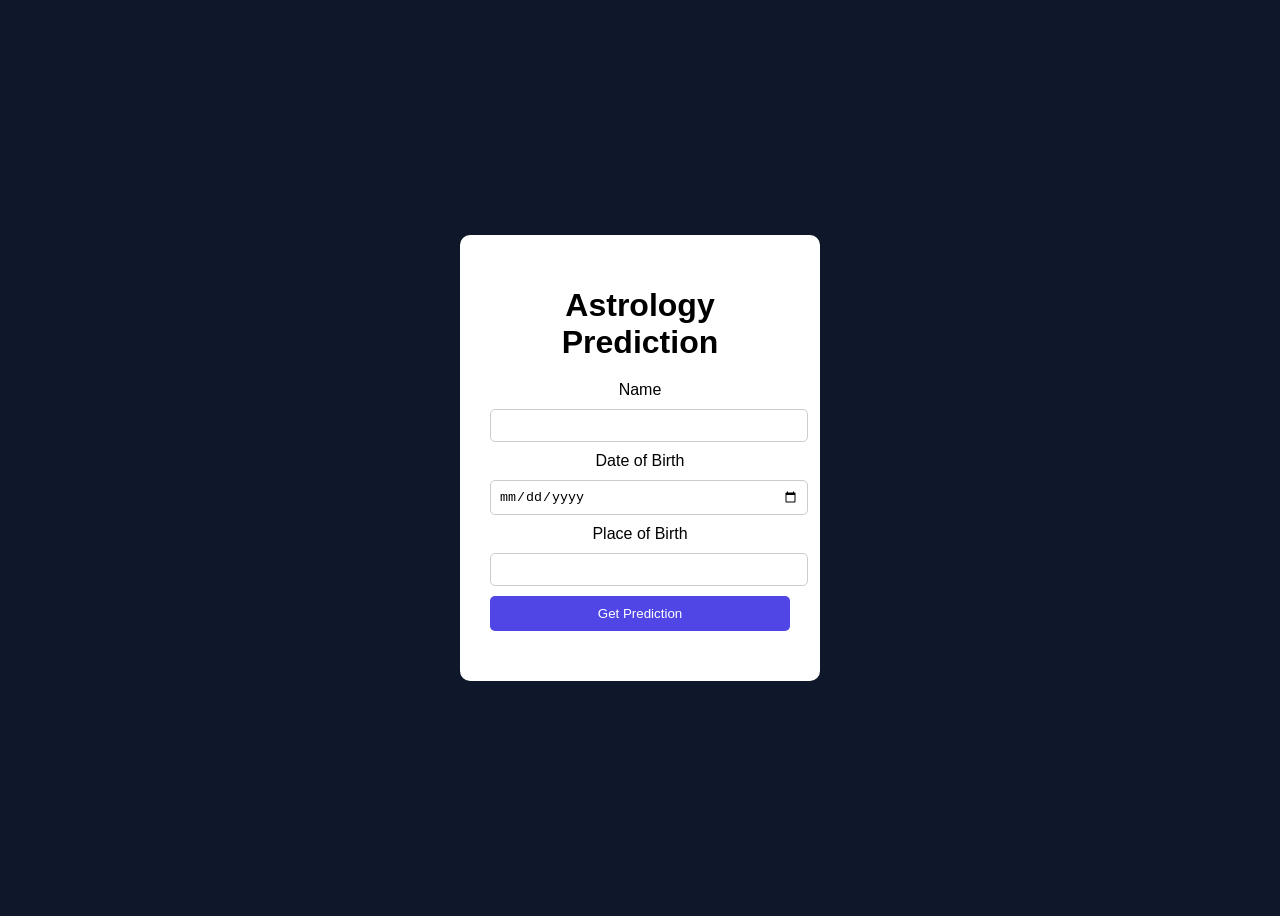
<file: astrilogy/index.html>
<!DOCTYPE html>
<html lang="en">

<head>
    <meta charset="UTF-8">
    <meta name="viewport" content="width=device-width, initial-scale=1.0">
    <title>Document</title>
</head>
<style>
    body {
        font-family: Arial;
        background: #0f172a;
        display: flex;
        justify-content: center;
        align-items: center;
        height: 100vh;
    }

    .container {
        background: white;
        padding: 30px;
        border-radius: 10px;
        width: 300px;
        text-align: center;
    }

    h1 {
        margin-bottom: 20px;
    }

    input {
        width: 100%;
        padding: 8px;
        margin: 10px 0;
        border: 1px solid #ccc;
        border-radius: 5px;
    }

    button {
        background: #4f46e5;
        color: white;
        border: none;
        padding: 10px;
        width: 100%;
        border-radius: 5px;
        cursor: pointer;
    }

    button:hover {
        background: #3730a3;
    }

    #result {
        margin-top: 20px;
        color: #111827;
    }
</style>

<body>

    <div class="container">

        <h1>Astrology Prediction</h1>

        <form id="astroForm">

            <label>Name</label>
            <input type="text" id="name" required>

            <label>Date of Birth</label>
            <input type="date" id="dob" required>


            <label>Place of Birth</label>
            <input type="text" id="place" required>

            <button type="submit">Get Prediction</button>

        </form>

        <h2 id="result"></h2>

    </div>

    <script src="file.js"></script>

</body>

</html>

</body>

</html>
</file>
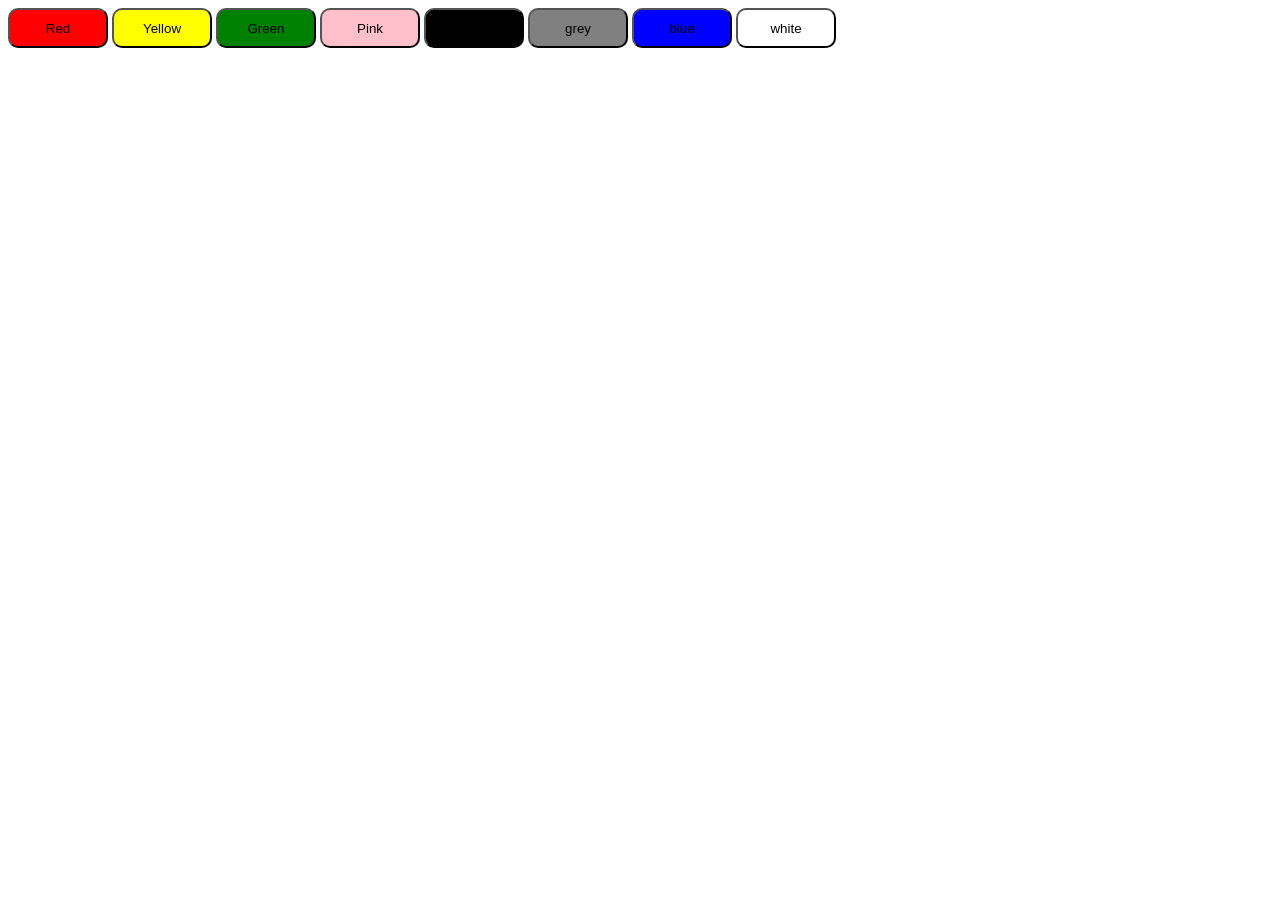
<file: bgchanger/index.html>
<!DOCTYPE html>
<html lang="en">

<head>
    <meta charset="UTF-8">
    <meta name="viewport" content="width=device-width, initial-scale=1.0">
    <title>Document</title>
</head>
<style>
    html,body{
        height: 100vh;
    }
  button{
    height: 40px;
    width: 100px;
    border-radius: 10px;
  }
</style>

<body>

    <div class="main">
        <button id="red" style="background-color: red;">Red</button>
        <button id="Yellow" style="background-color: yellow;">Yellow</button>
        <button id="Green" style="background-color: green;"> Green</button>
        <button id="pink" style="background-color: pink;"> Pink</button>
        <button id="black"  style="background-color: black;"> black</button>
        <button id="grey" style="background-color: grey;">grey</button>
        <button id="blue" style="background-color: blue;"> blue</button>
        <button id="white" style="background-color: white;"> white</button>
        
    </div>

    <script src="src.js"></script>
</body>

</html>
</file>
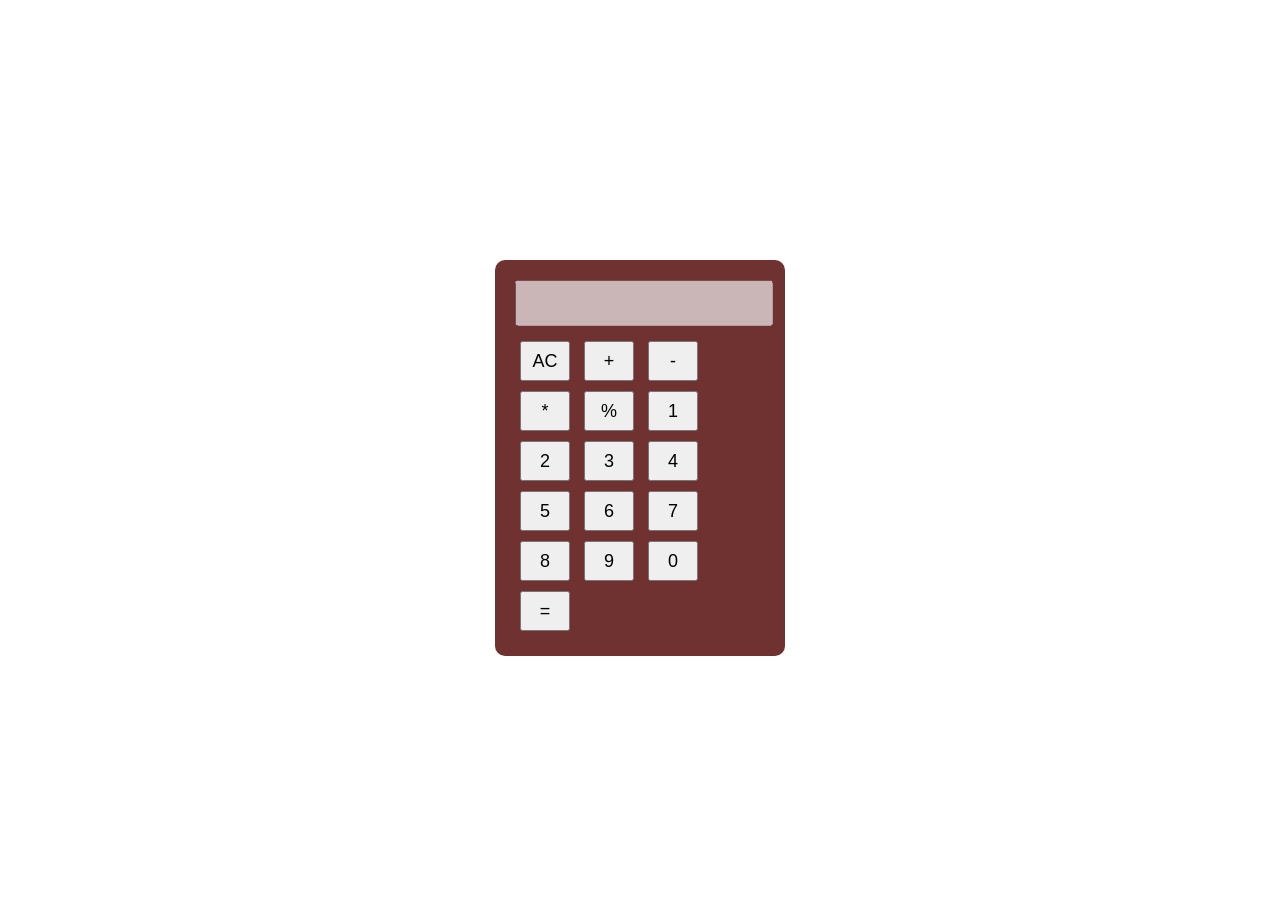
<file: calculator app/index.html>
<!DOCTYPE html>
<html lang="en">

<head>
    <meta charset="UTF-8">
    <meta name="viewport" content="width=device-width, initial-scale=1.0">
    <title>Document</title>
    <link rel="stylesheet" href="style.css">
</head>

<body>
    <div class="main">
        <input type="text" id="inputdisplay" disabled readonly>
        <div class="buttons">

            <button onclick="allclear()">AC</button>

            <button onclick="addnum ('+');">+</button>
            <button onclick="addnum('-')">-</button>
            <button onclick="addnum('*')">*</button>
            <button onclick="addnum('%')">%</button>

            <button onclick="addnum('1')">1</button>
            <button onclick="addnum('2')">2</button>
            <button onclick="addnum('3')">3</button>
            <button onclick="addnum('4')">4</button>
            <button onclick="addnum('5')">5</button>
            <button onclick="addnum('6')">6</button>
            <button onclick="addnum('7')">7</button>
            <button onclick="addnum('8')">8</button>
            <button onclick="addnum('9')">9</button>
            <button onclick="addnum('0')">0</button>

            <button onclick="totalnum()">=</button>

        </div>
    </div>
    <script src="main.js"></script>
</body>

</html>
</file>
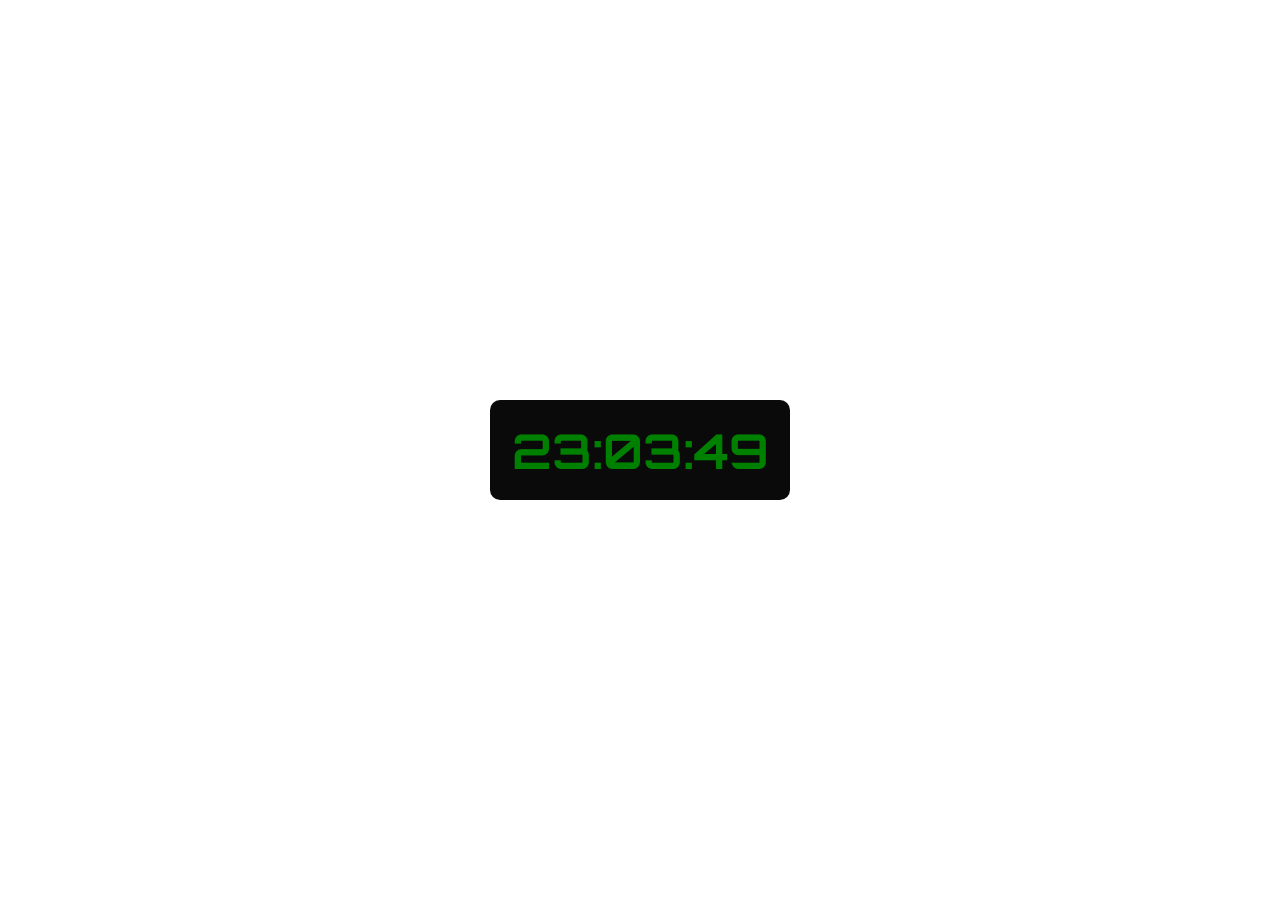
<file: digi clock/index.html>
<!DOCTYPE html>
<html lang="en">

<head>
    <meta charset="UTF-8">
    <meta name="viewport" content="width=device-width, initial-scale=1.0">
    <title>Document</title>
    <link rel="preconnect" href="https://fonts.googleapis.com">
    <link rel="preconnect" href="https://fonts.gstatic.com" crossorigin>
    <link href="https://fonts.googleapis.com/css2?family=Orbitron:wght@400..900&display=swap" rel="stylesheet">
</head>
<style>
    body {
        font-family: "Orbitron", sans-serif;

    }

    html,
    body {
        height: 100%;
        width: 100%;
        box-sizing: border-box;
        display: flex;
        align-items: center;
        justify-content: center;
    }

    .updateDiv {
        background-color: rgb(10, 10, 10);
        height: 100px;
        width: 300px;
        border-radius: 10px;
        color: green;
        display: flex;
        align-items: center;
        justify-content: center;
        font-size: 3rem;
        font-weight: bold;
    }
</style>


<body>
    <div class="updateDiv"></div>
    <script src="src.js"></script>

</body>

</html>
</file>
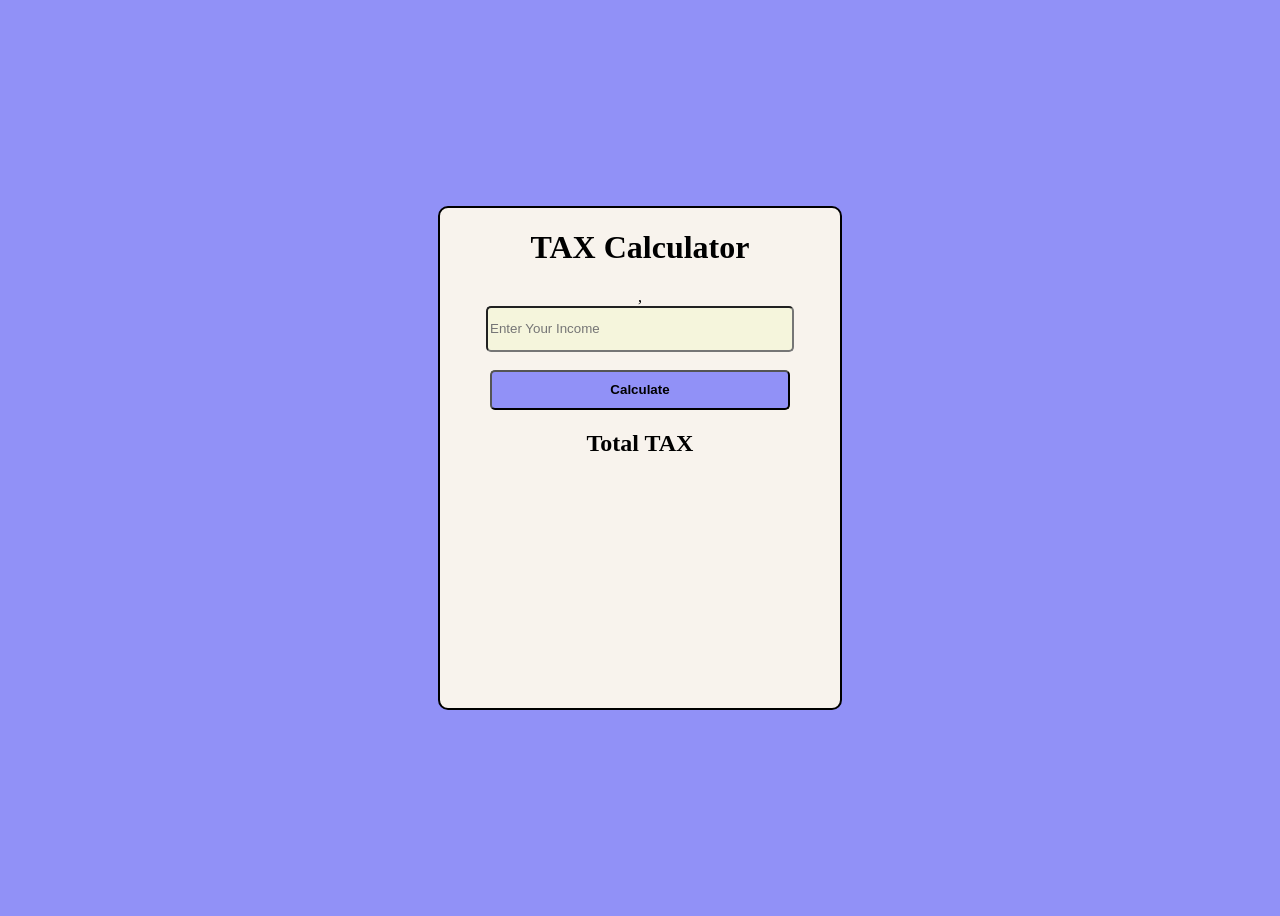
<file: IncomeTAX calulator/index.html>
<!DOCTYPE html>
<html lang="en">
<head>
    <meta charset="UTF-8">
    <meta name="viewport" content="width=device-width, initial-scale=1.0">
    <title>IncomeTAX-Calculatoer</title>
</head>
<style> body{
 height:100vh; background-color: #9191f7; display: flex; align-items: center; justify-content: center; color: black;}
 .main{
    height: 500px;
    min-width: 400px;
    background-color: rgb(248, 243, 237);
    border: 2px solid black;
    border-radius: 10px;
    text-align: center;
 }
 #income{
    height: 40px;
    color: black;
    background-color: beige;
    border-radius: 5px;
    width: 300px;
 }
 button{
    height: 40px;
    width: 300px;
    border-radius: 5px;
    background-color: #9191f7;
    font-weight: bold;
 }
 button:hover{
    background-color:#f1f1ff;
    color: #9191f7;
 }

 </style>
 
<body>
    <div class="main">
        <h1>TAX Calculator</h1>
        ,<form action="">
            <label for="income"></label>
            <input type="number" id="income" name="income" placeholder="Enter Your Income">
            <br>
            <br>
            <button type="submit"> Calculate</button>
        </form>
        <h2>Total TAX</h2>
    </div>
    <script src="src.js"></script>
</body>
</html>
</file>
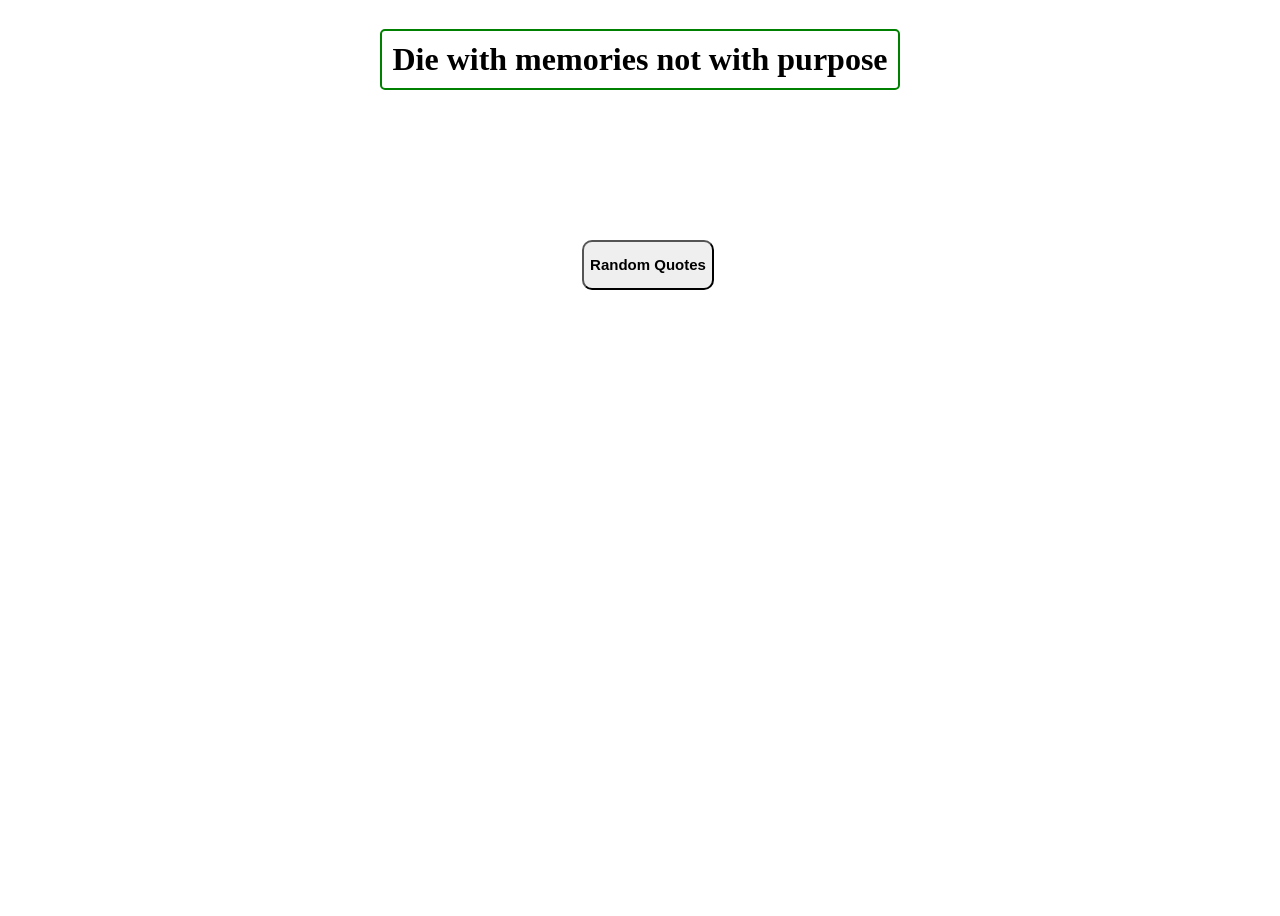
<file: qoute genrator/index.html>
<!DOCTYPE html>
<html lang="en">

<head>
    <meta charset="UTF-8">
    <meta name="viewport" content="width=device-width, initial-scale=1.0">
    <title>Document</title>
    <link rel="stylesheet" href="style.css">
</head>

<body>

    <div class="main">
        <h1>Die with memories not with purpose</h1>

    </div>
    <div class="btn">
        <button>Random Quotes</button>
    </div>

    <script src="src.js"></script>
</body>

</html>
</file>
<file: calculator app/style.css>
body{
    display: flex;
    align-items: center;
    justify-content: center;
    height: 100vh;
}
.main{
  background: rgb(112, 49, 49);
  padding: 20px;
  border-radius: 10px;
  width: 250px;
}


#inputdisplay {
  width: 100%;
  height: 40px;
  margin-bottom: 10px;
  text-align: end;
  font-size: 20px;

}

button {
  width: 50px;
  height: 40px;
  margin: 5px;
  font-size: 18px;
  cursor: pointer;
}
</file>
<file: qoute genrator/style.css>
body {
 height: 100vh;   
}


.main{
    display: flex;
    align-items: center;
    justify-content: center;
   
}
h1{
    border: 2px solid green;
    border-radius: 5px;
    padding: 10px 10px ;
}
.btn{
    width: 100vw;
    display: flex;
    align-items: center;
    justify-content: center;
}
button{
    margin-top: 10%;
    font-size: 15px;
    height: 50px;
    border-radius: 10px;
    font-weight: bold;
    cursor: pointer;
}
body {
  transition: background-color 0.5s ease;
}
</file>
